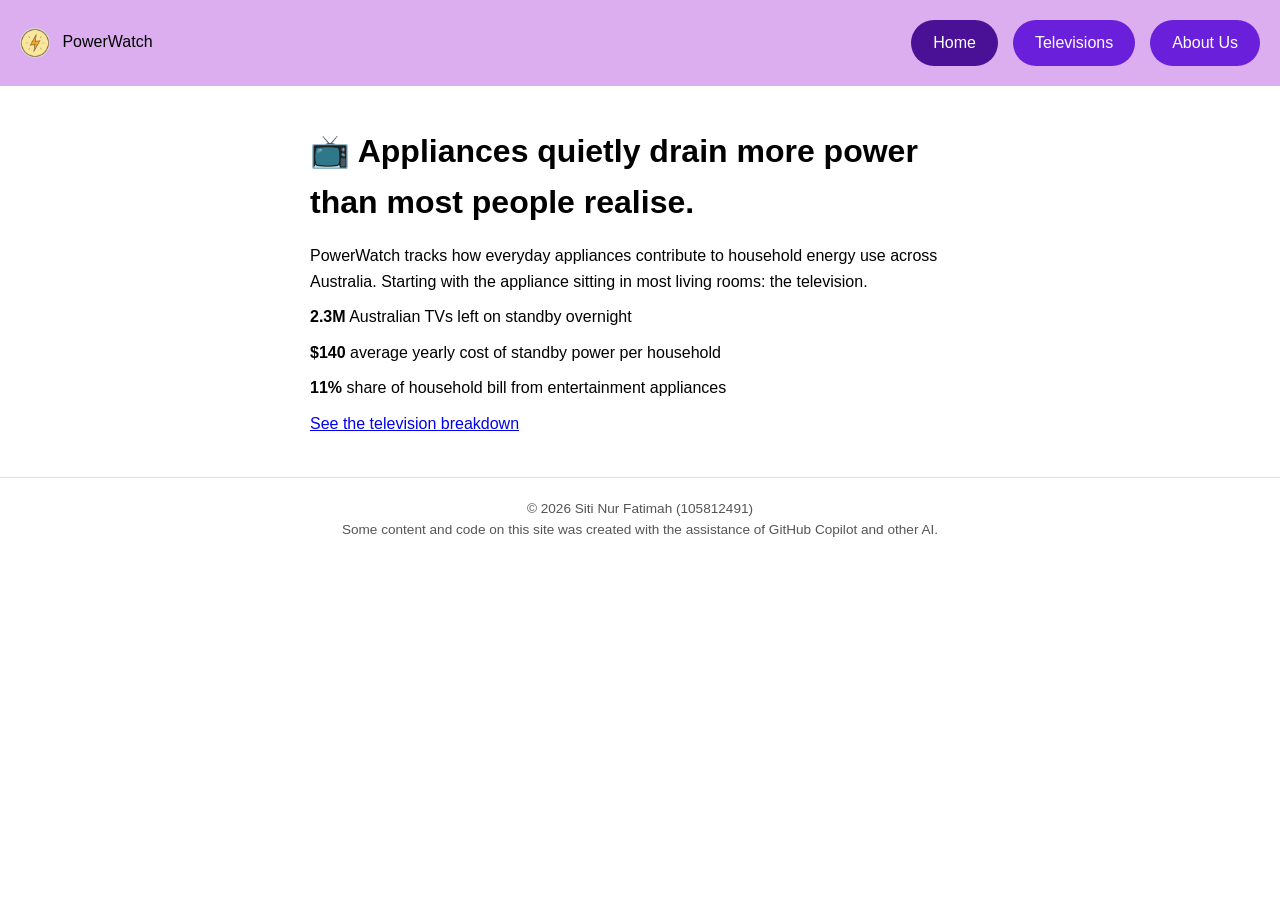
<file: index.html>
<!DOCTYPE html>
<html lang="en">
<head>
  <meta charset="UTF-8">
  <meta name="viewport" content="width=device-width, initial-scale=1.0">
  <title>Home | PowerWatch</title>
  <link rel="stylesheet" href="style.css">
</head>
<body>

  <header>
    <nav>
      <a href="index.html">
        <img src="icon.png" alt="PowerWatch logo" class="logo">
        PowerWatch
      </a>
      <ul>
        <li><a href="index.html" class="nav-link" data-page="index">Home</a></li>
        <li><a href="televisions.html" class="nav-link" data-page="televisions">Televisions</a></li>
        <li><a href="about.html" class="nav-link" data-page="about">About Us</a></li>
      </ul>
    </nav>
  </header>

  <main>
    <h1> 📺 Appliances quietly drain more power than most people realise.</h1>
    <p>
      PowerWatch tracks how everyday appliances contribute to household energy
      use across Australia. Starting with the appliance sitting in most living
      rooms: the television.
    </p>

    <section>
      <p></p><p><strong>2.3M</strong> Australian TVs left on standby overnight</p>
      <p><strong>$140</strong> average yearly cost of standby power per household</p>
      <p><strong>11%</strong> share of household bill from entertainment appliances</p>
    </section>

    <a href="televisions.html">See the television breakdown</a>
  </main>

  <footer>
    <p>&copy; <span id="year"></span> Siti Nur Fatimah (105812491)</p>
    <p>Some content and code on this site was created with the assistance of GitHub Copilot and other AI.</p>
  </footer>

  <script src="script.js"></script>
</body>
</html>
</file>
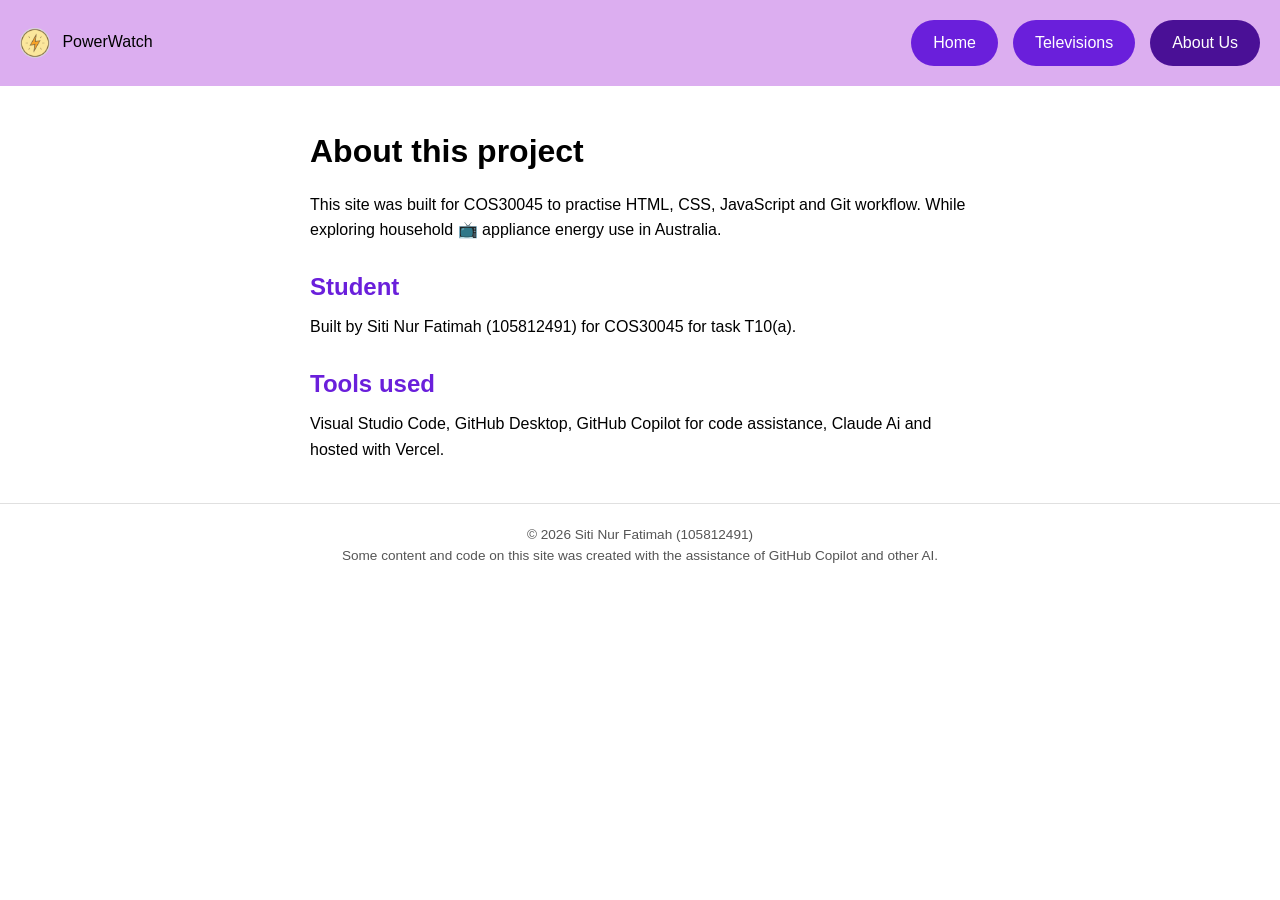
<file: about.html>
<!DOCTYPE html>
<html lang="en">
<head>
  <meta charset="UTF-8">
  <meta name="viewport" content="width=device-width, initial-scale=1.0">
  <title>About Us | PowerWatch</title>
  <link rel="stylesheet" href="style.css">
</head>
<body>

  <header>
    <nav>
      <a href="index.html">
        <img src="icon.png" alt="PowerWatch logo" class="logo">
        PowerWatch
      </a>
      <ul>
        <li><a href="index.html" class="nav-link" data-page="index">Home</a></li>
        <li><a href="televisions.html" class="nav-link" data-page="televisions">Televisions</a></li>
        <li><a href="about.html" class="nav-link" data-page="about">About Us</a></li>
      </ul>
    </nav>
  </header>

  <main>
    <h1>About this project</h1>
    <p>
      This site was built for COS30045 to practise HTML, CSS, JavaScript
      and Git workflow. While exploring household 📺 appliance energy use
      in Australia.
    </p>

    <h2>Student</h2>
    <p>
      Built by Siti Nur Fatimah (105812491) for COS30045 for task T10(a).
    </p>

    <h2>Tools used</h2>
    <p>
      Visual Studio Code, GitHub Desktop, GitHub Copilot for code
      assistance, Claude Ai and hosted with Vercel.
    </p>
  </main>

  <footer>
    <p>&copy; <span id="year"></span> Siti Nur Fatimah (105812491)</p>
    <p>Some content and code on this site was created with the assistance of GitHub Copilot and other AI.</p>
  </footer>

  <script src="script.js"></script>
</body>
</html>
</file>
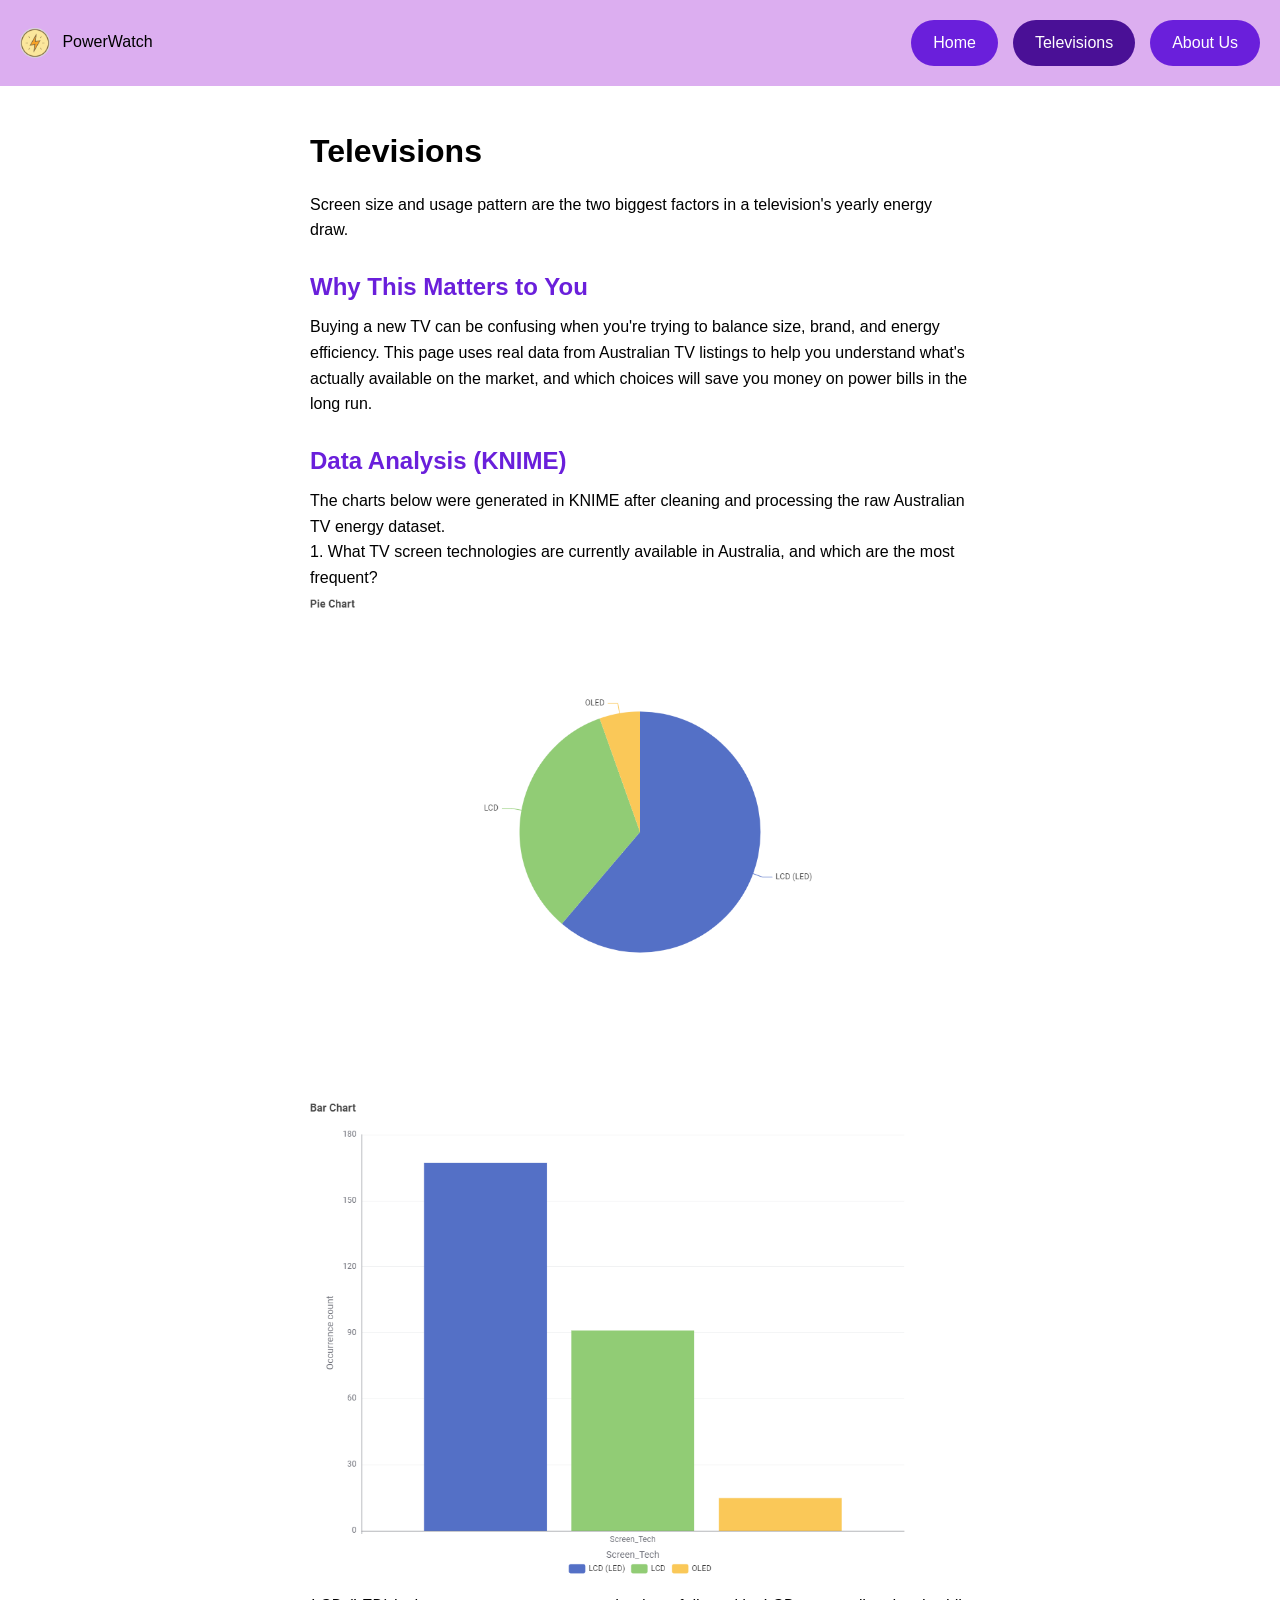
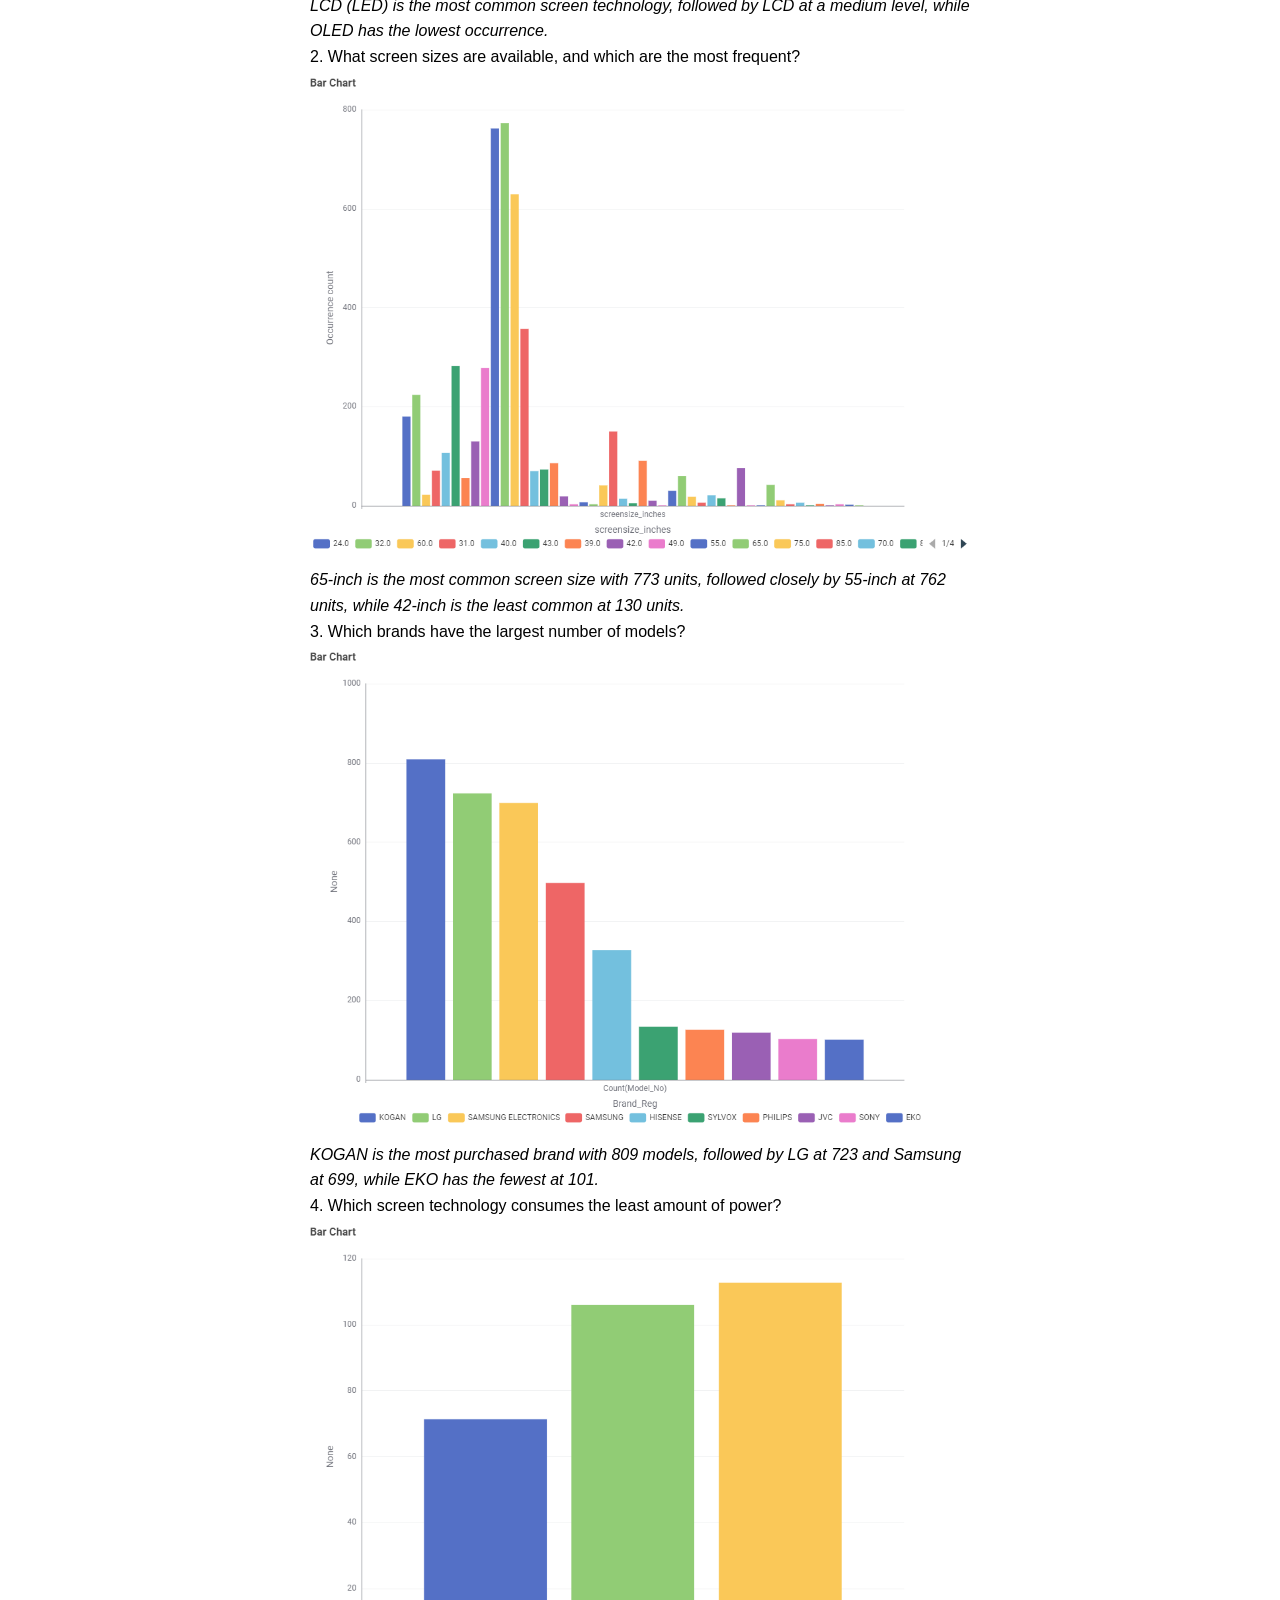
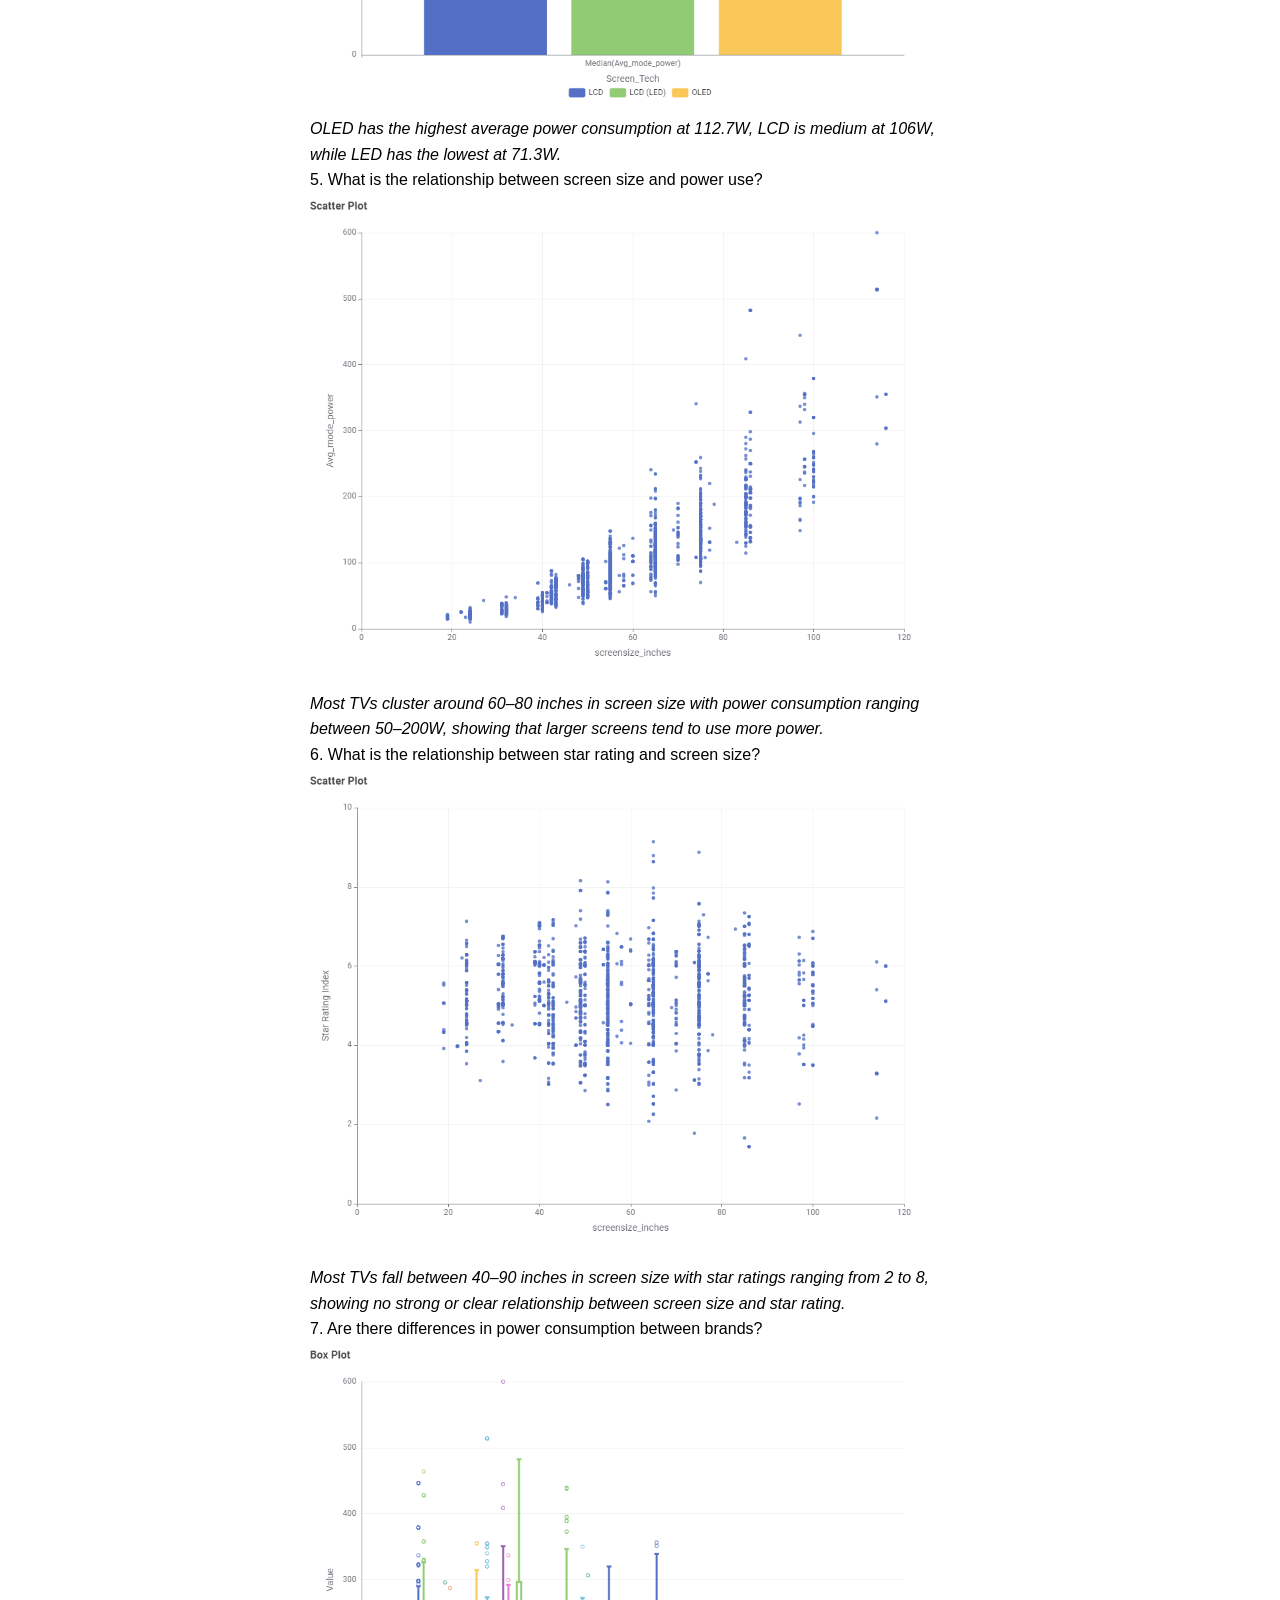
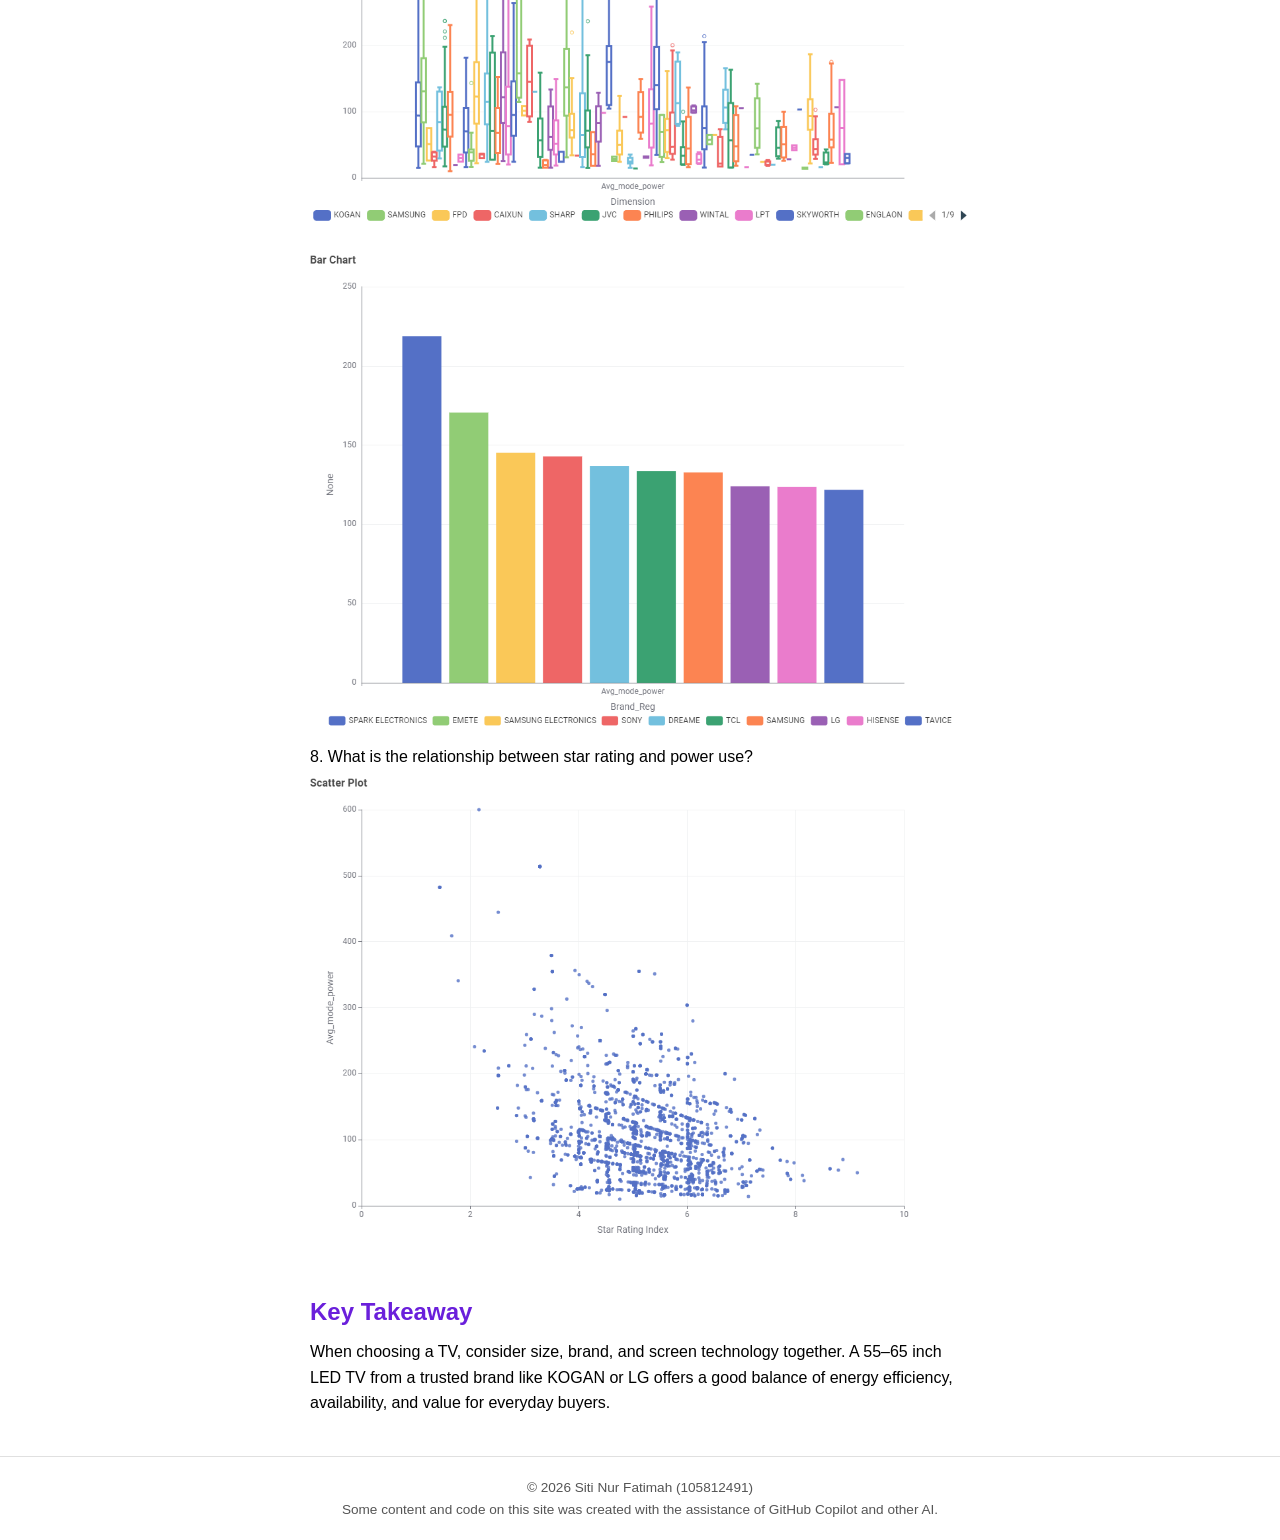
<file: televisions.html>
<!DOCTYPE html>
<html lang="en">
<head>
  <meta charset="UTF-8">
  <meta name="viewport" content="width=device-width, initial-scale=1.0">
  <title>Televisions | PowerWatch</title>
  <link rel="stylesheet" href="style.css">
</head>
<body>

  <header>
    <nav>
      <a href="index.html">
        <img src="icon.png" alt="PowerWatch logo" class="logo">
        PowerWatch
      </a>
      <ul>
        <li><a href="index.html" class="nav-link" data-page="index">Home</a></li>
        <li><a href="televisions.html" class="nav-link" data-page="televisions">Televisions</a></li>
        <li><a href="about.html" class="nav-link" data-page="about">About Us</a></li>
      </ul>
    </nav>
  </header>

  <main>
    <h1>Televisions</h1>
    <p>
      Screen size and usage pattern are the two biggest factors in a
      television's yearly energy draw.
    </p>

    <h2>Why This Matters to You</h2>
    <p>
      Buying a new TV can be confusing when you're trying to balance size, brand,
      and energy efficiency. This page uses real data from Australian TV listings
      to help you understand what's actually available on the market, and which
      choices will save you money on power bills in the long run.
    </p>

    <h2>Data Analysis (KNIME)</h2>
    <p>
      The charts below were generated in KNIME after cleaning and processing
      the raw Australian TV energy dataset.
    </p>

    <p>1. What TV screen technologies are currently available in Australia, and which are the most frequent?</p>
    <img src="q1.png" alt="type of TV screen technologies are currently available in Australia and freq" style="max-width: 100%; margin-bottom: 15px; border-radius: 8px;">
    <img src="q1.2.png" alt="same as q1" style="max-width: 100%; margin-bottom: 8px; border-radius: 8px;">
    <p><em>LCD (LED) is the most common screen technology, followed by LCD at a medium level, while OLED has the lowest occurrence.</em></p>

    <p>2. What screen sizes are available, and which are the most frequent?</p>
    <img src="q2.png" alt="screen sizes are available and most frequent" style="max-width: 100%; margin-bottom: 8px; border-radius: 8px;">
    <p><em>65-inch is the most common screen size with 773 units, followed closely by 55-inch at 762 units, while 42-inch is the least common at 130 units.</em></p>

    <p>3. Which brands have the largest number of models?</p>
    <img src="q3.png" alt="brands have the largest number of models" style="max-width: 100%; margin-bottom: 8px; border-radius: 8px;">
    <p><em>KOGAN is the most purchased brand with 809 models, followed by LG at 723 and Samsung at 699, while EKO has the fewest at 101.</em></p>

    <p>4. Which screen technology consumes the least amount of power?</p>
    <img src="q4.png" alt="type of screen technology consumes the least amount of powers" style="max-width: 100%; margin-bottom: 8px; border-radius: 8px;">
    <p><em>OLED has the highest average power consumption at 112.7W, LCD is medium at 106W, while LED has the lowest at 71.3W.</em></p>

    <p>5. What is the relationship between screen size and power use?</p>
    <img src="q5.png" alt="the relationship between screen size and power use" style="max-width: 100%; margin-bottom: 8px; border-radius: 8px;">
    <p><em>Most TVs cluster around 60–80 inches in screen size with power consumption ranging between 50–200W, showing that larger screens tend to use more power.</em></p>

    <p>6. What is the relationship between star rating and screen size?</p>
    <img src="q6.png" alt="the relationship between star rating and screen size" style="max-width: 100%; margin-bottom: 8px; border-radius: 8px;">
    <p><em>Most TVs fall between 40–90 inches in screen size with star ratings ranging from 2 to 8, showing no strong or clear relationship between screen size and star rating.</em></p>

    <p>7. Are there differences in power consumption between brands? <span style="font-weight:normal;"></span></p>
    <img src="q7.png" alt="differences in power consumption between brands" style="max-width: 100%; margin-bottom: 15px; border-radius: 8px;">
    <img src="q7.2.png" alt="same as q7" style="max-width: 100%; margin-bottom: 8px; border-radius: 8px;">

    <p>8. What is the relationship between star rating and power use?</p>
    <img src="q8.png" alt="Q8: Star Rating vs Power Use" style="max-width: 100%; margin-bottom: 8px; border-radius: 8px;">

    <h2>Key Takeaway</h2>
    <p>
      When choosing a TV, consider size, brand, and screen technology together.
      A 55–65 inch LED TV from a trusted brand like KOGAN or LG offers a good
      balance of energy efficiency, availability, and value for everyday buyers.
    </p>

  </main>

  <footer>
    <p>&copy; <span id="year"></span> Siti Nur Fatimah (105812491)</p>
    <p>Some content and code on this site was created with the assistance of GitHub Copilot and other AI.</p>
  </footer>

  <script src="script.js"></script>
</body>
</html>
</file>
<file: style.css>
/* ---- Basic reset so browsers don't add weird default spacing ---- */
* {
  margin: 0;
  padding: 0;
  box-sizing: border-box;
}

/* ---- Overall page look ---- */
body {
  font-family: Arial, sans-serif;
  background-color: #ffffff;   /* white background like your image */
  color: #000000;              /* black text for readability */
  line-height: 1.6;
}

/* ---- Navigation bar ---- */
nav {
  display: flex;
  justify-content: space-between;
  align-items: center;
  padding: 20px;
  background-color: #dcaef0;   /* light purple/lavender background */
}

nav a {
  color: #000000;              /* logo/site name text stays dark on light bg */
  text-decoration: none;
}

/* the logo image inside the nav */
.logo {
  width: 30px;
  height: 30px;
  vertical-align: middle;
  margin-right: 8px;
  border-radius: 50%;          /* makes it a circle like your reference image */
  background-color: #d9d9d9;   /* placeholder grey circle if image is transparent */
}

/* the Home / Televisions / About Us links, styled as pill buttons */
nav ul {
  display: flex;
  list-style: none;
  gap: 15px;
}

.nav-link {
  background-color: #6a1fdb;   /* solid purple pill background */
  color: #ffffff;              /* white text inside the button */
  padding: 10px 22px;
  border-radius: 25px;         /* rounded pill shape */
  display: inline-block;
  transition: background-color 0.2s ease;
}

/* mouseover feedback: pill gets darker when you hover over it */
.nav-link:hover {
  background-color: #5416b3;
}

/* JS adds this class to whichever page you're currently on */
.nav-link.active {
  background-color: #4a1096;   /* even darker purple to show current page */
}

/* ---- Main content area ---- */
main {
  max-width: 700px;
  margin: 40px auto;
  padding: 0 20px;
  color: #000000;              /* black text on white background */
}

h1 {
  margin-bottom: 15px;
  color: #000000;
}

h2 {
  margin-top: 25px;
  margin-bottom: 8px;
  color: #6a1fdb;              /* purple accent for subheadings */
}

section p {
  margin-bottom: 10px;
}

/* ---- Table on the televisions page ---- */
table {
  width: 100%;
  border-collapse: collapse;
  margin-top: 20px;
}

th, td {
  text-align: left;
  padding: 10px;
  border-bottom: 1px solid #e0e0e0;
  color: #000000;
}

th {
  color: #6a1fdb;              /* purple accent for table headers */
}

/* ---- Footer ---- */
footer {
  text-align: center;
  padding: 20px;
  color: #555555;
  font-size: 0.85rem;
  border-top: 1px solid #e0e0e0;
  margin-top: 30px;
}
</file>
